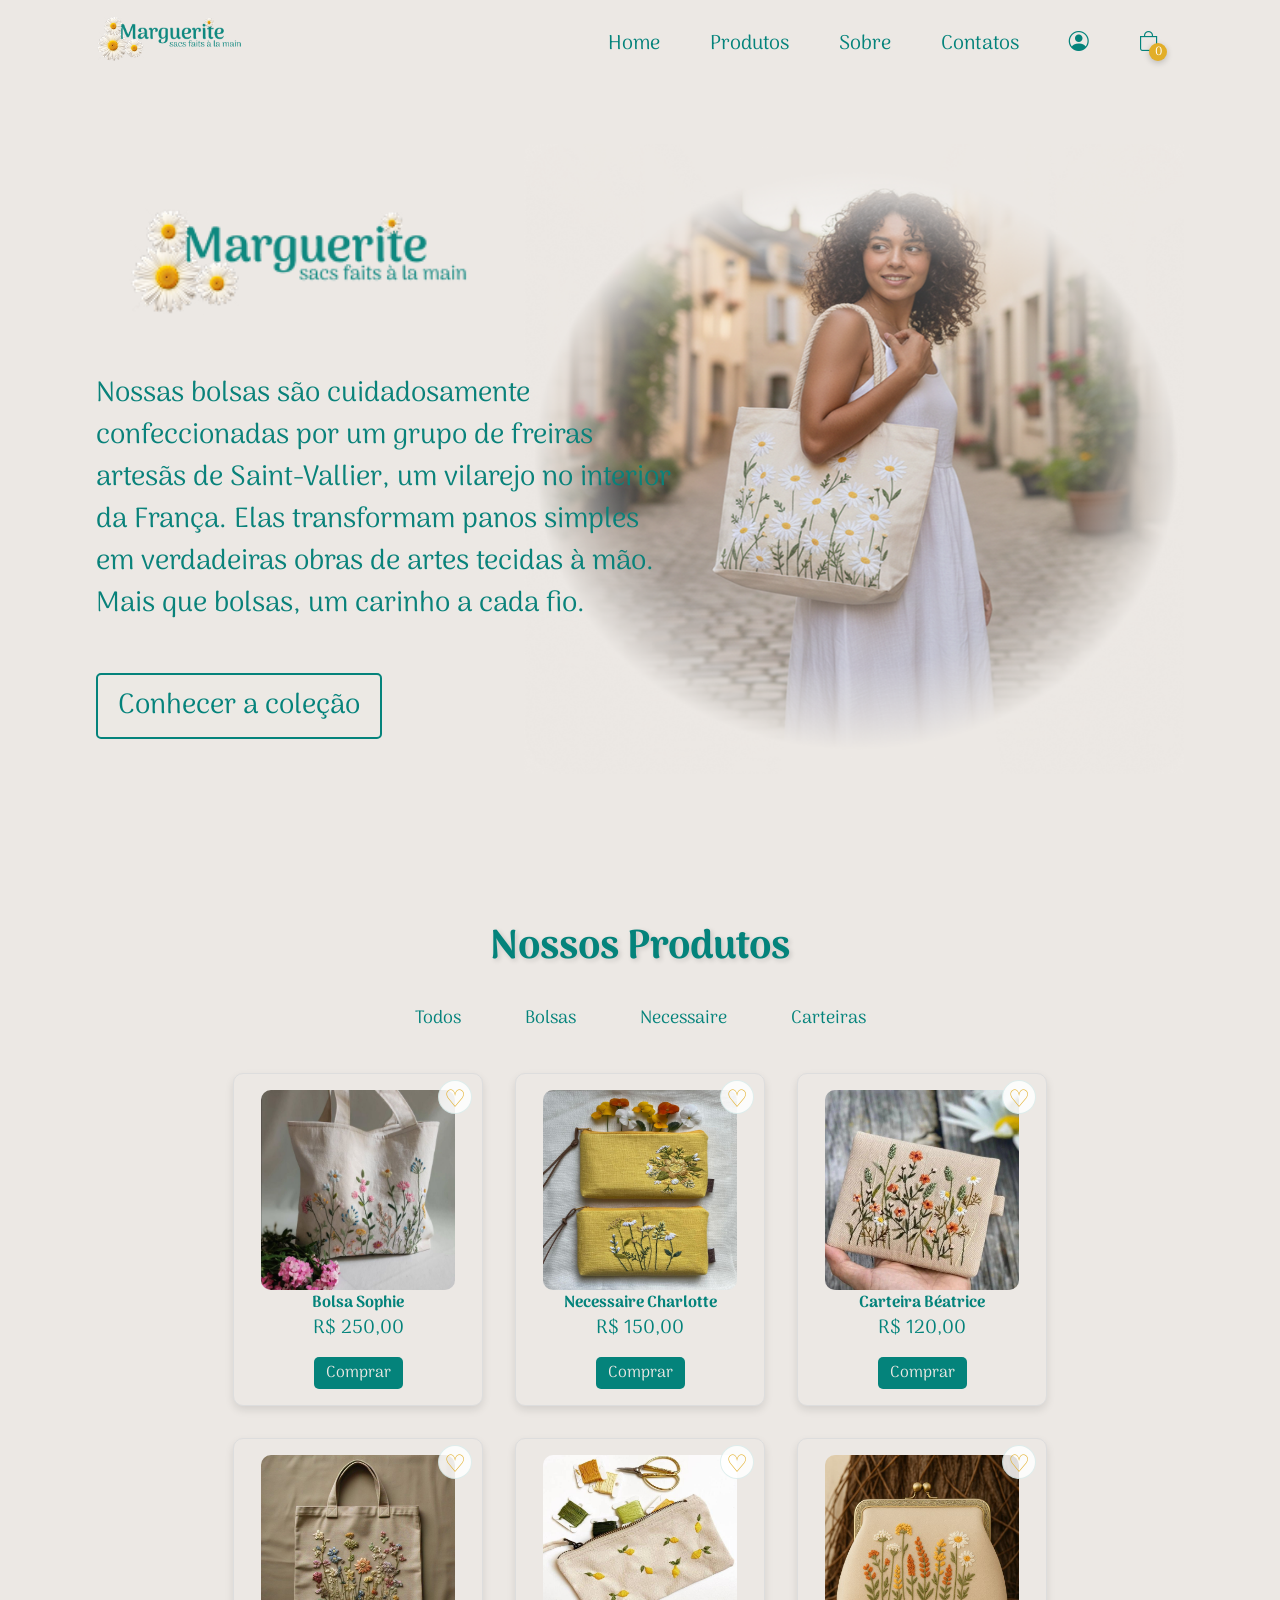
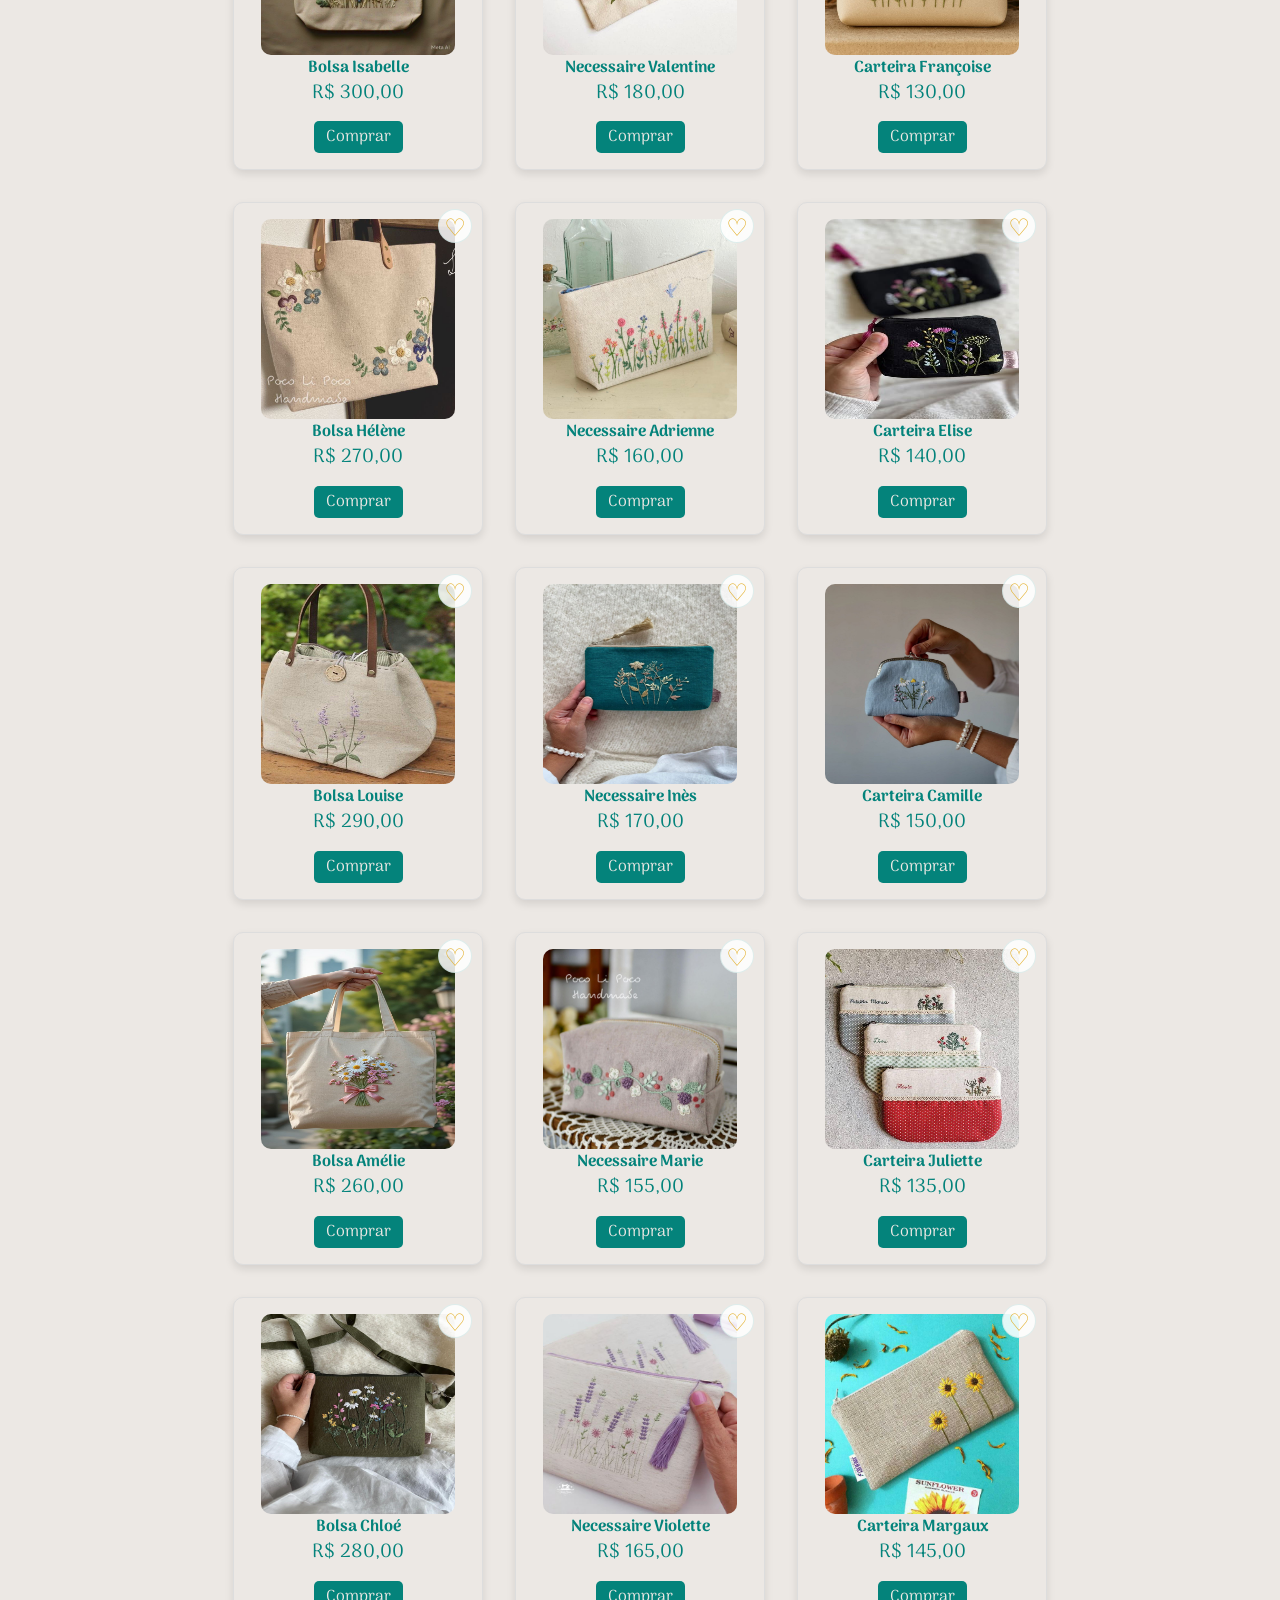
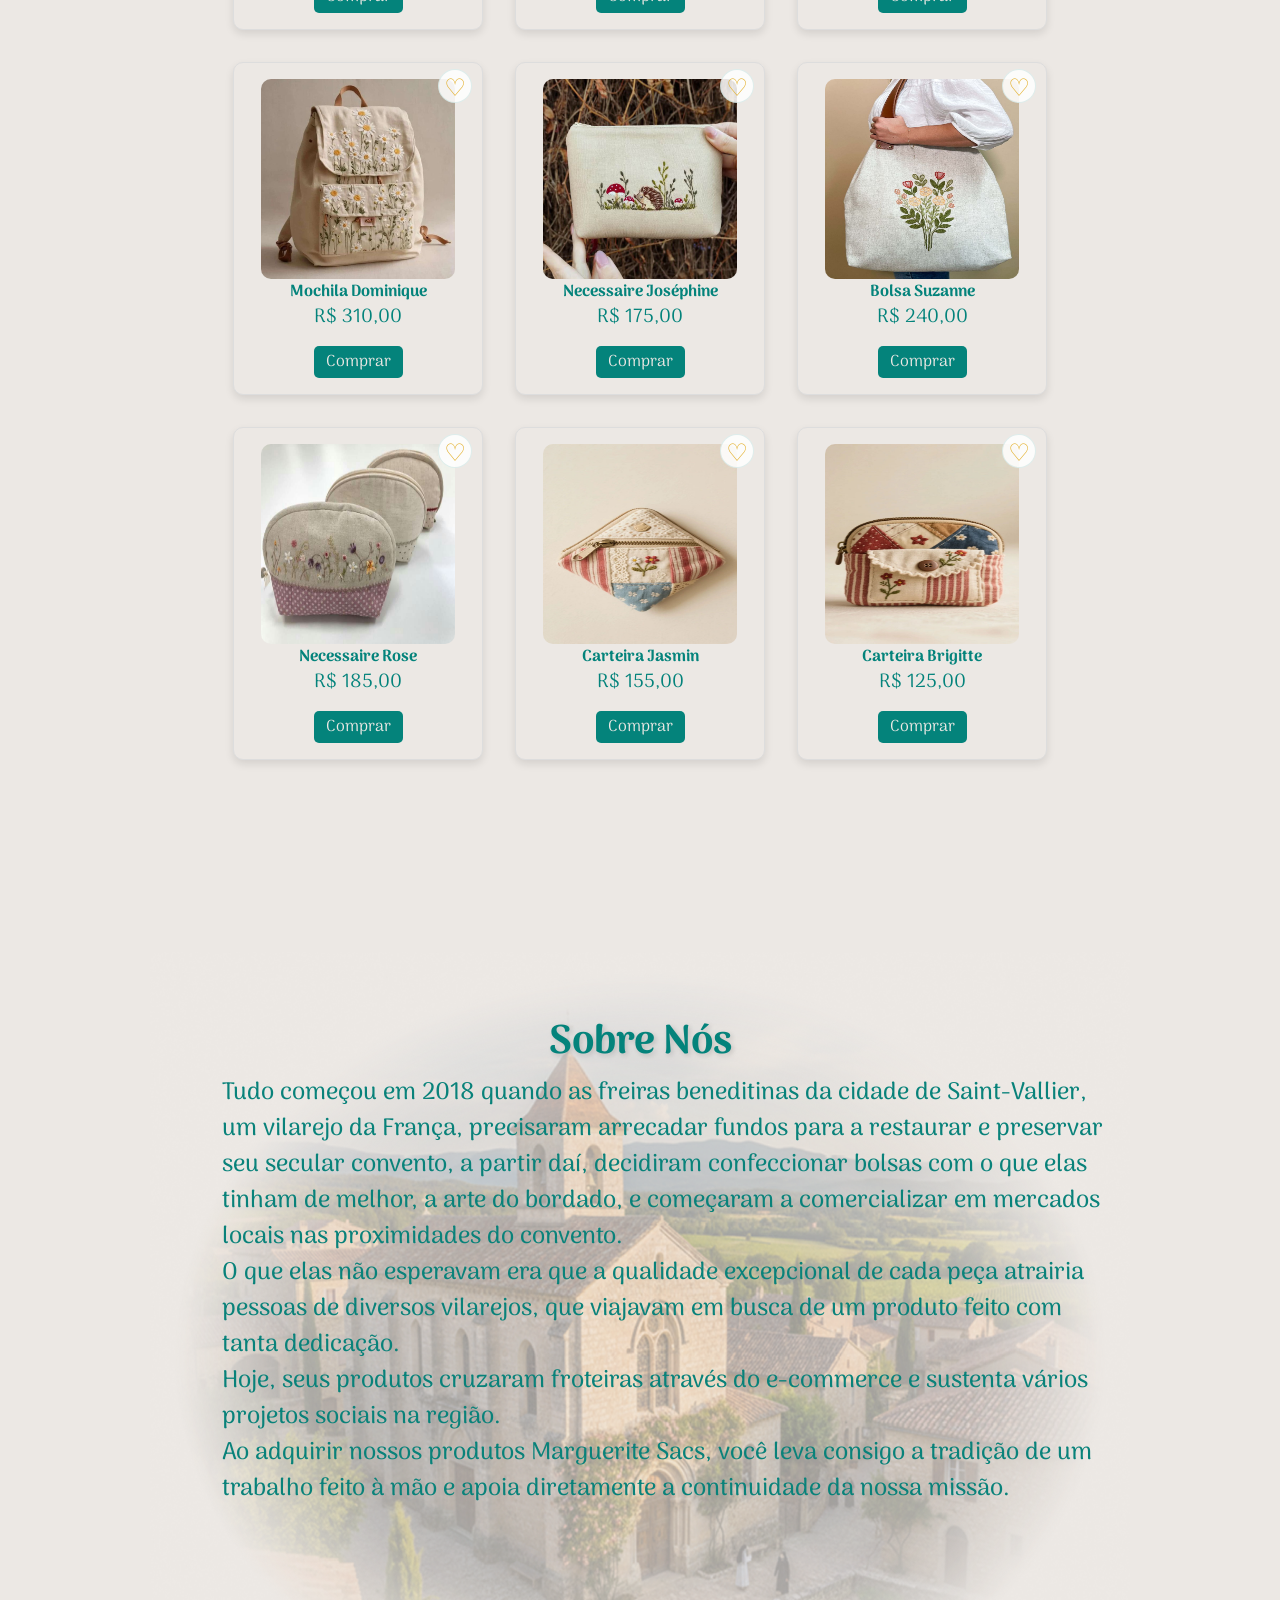
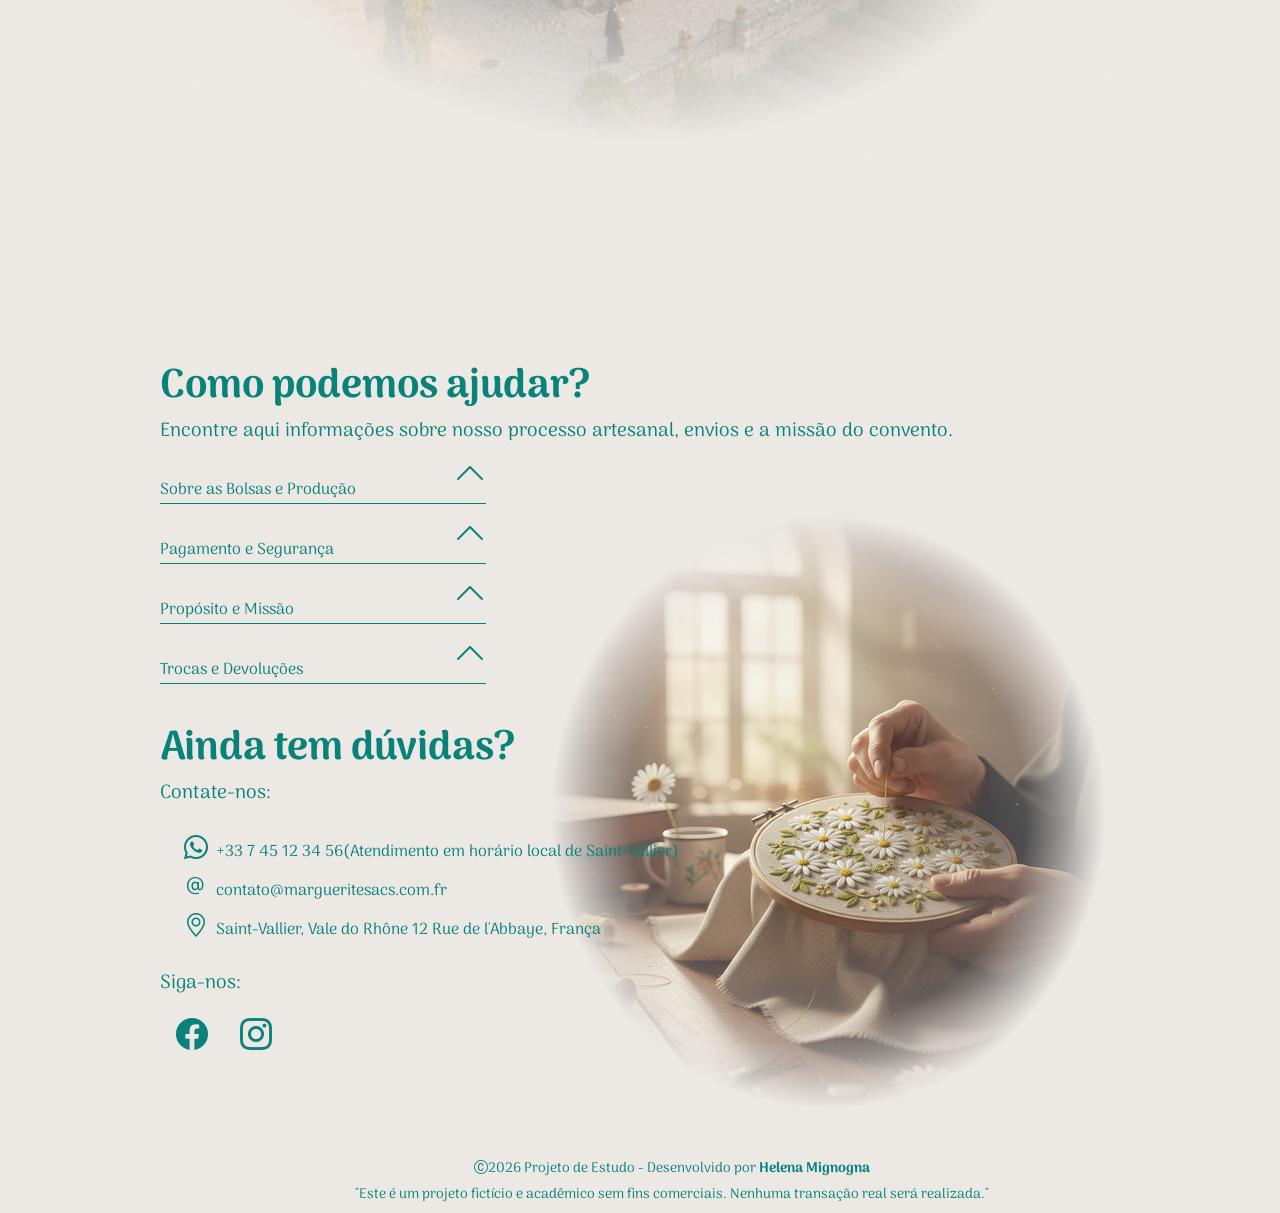
<file: index.html>
<!DOCTYPE html>
<html lang="pt-br">

<head>
    <meta property="og:type" content="website">
    <meta property="og:url" content="https://mignogna.github.io/marguerite_sacs/">
    <meta property="og:title" content="Marguerite Sacs | Bolsas Artesanais">
    <meta property="og:description" content="Nossos produtos são bordados à mão com todo o carinho que você merece!">
    <meta property="og:image" content="https://mignogna.github.io/marguerite_sacs/Assets/Image/Metapost.png">
    <meta charset="UTF-8">
    <meta name="viewport" content="width=device-width, initial-scale=1.0">
    <link rel="stylesheet" href="style.css">
    <link rel="preconnect" href="https://fonts.googleapis.com">
    <link rel="preconnect" href="https://fonts.gstatic.com" crossorigin>
    <link href="https://cdn.jsdelivr.net/npm/bootstrap-icons@1.10.5/font/bootstrap-icons.css" rel="stylesheet">
    <link
        href="https://fonts.googleapis.com/css2?family=Arima:wght@100..700&family=EB+Garamond:ital,wght@0,400..800;1,400..800&display=swap"
        rel="stylesheet">
    <link rel="shortcut icon" href="./Assets/Image/daisyIcon.png" type="image/x-icon">
    <title>Marguerite Sacs</title>
</head>

<body>
    <header>
        <div><a href="#home"><img class="logoHeader" src="./Assets/Image/logoStore.png" alt="Logo Store" /></a>
        </div>
        <div>
            <nav>
                <ul>
                    <li><a href="#home">Home</a></li>
                    <li><a href="#products">Produtos</a></li>
                    <li><a href="#about">Sobre</a></li>
                    <li><a href="#contacts">Contatos</a></li>
                    <li><a href="#"><i class="bi bi-person-circle"></i></a></li>
                    <li><a href="#" class="cart-link"><i class="bi bi-bag"></i>
                            <span id="cart-badge" class="cart-badge pulse">0</span>
                        </a>
                    </li>
                </ul>
            </nav>
        </div>
    </header>

    <section id="home">
        <div class="home-container">
            <div class="content-left">
                <img class="logoStore" src="./Assets/Image/logoStore.png" alt="Logo Store" />
                <p class="txt-home">Nossas bolsas são cuidadosamente confeccionadas por um grupo de freiras artesãs de
                    <span lang="fr">Saint-Vallier</span>, um vilarejo no interior da França. Elas transformam panos
                    simples em verdadeiras
                    obras de artes tecidas à mão.<br>
                    Mais que bolsas, um carinho a cada fio.
                </p>
                <a href="./products.html" class="btn-home">Conhecer a coleção</a>
            </div>
            <div class="content-right"><img class="img-home" src="./Assets/Image/imgHome.png"
                    alt="Foto Ilustrativa da Mulher com a bolsa "></div>
        </div>
    </section>

    <section id="products">
        <div class="products-container">
            <h2 class="title-products">Nossos Produtos</h2>
            <div class="filter-products">
                <button class="filter-btn" onclick="filterByCategory('all')">Todos</button>
                <button class="filter-btn" onclick="filterByCategory('bag')">Bolsas</button>
                <button class="filter-btn" onclick="filterByCategory('necessaire')"><span translate="no"
                        lang="fr">Necessaire</span></button>
                <button class="filter-btn" onclick="filterByCategory('wallet')">Carteiras</button>
            </div>
            <div id="cards-products"></div>
            <button class="btn-bag hidden" id="btn-bag"><img src="./Assets/Image/daisyIcon.png" alt="Daisy Icon">
                Conferir a sacola</button>
        </div>
        <!-- Cart modal -->
        <div id="cart-modal" class="cart-modal">
            <div class="cart-modal-content">
                <button class="close-cart" id="close-cart">×</button>
                <h3><img src="./Assets/Image/daisyIcon.png" alt="Daisy Icon"> Sua Sacola (Simulação)</h3>
                <div id="cart-modal-body"></div>
            </div>
        </div>
        <!-- Checkout / address modal -->
        <div id="checkout-modal" class="cart-modal">
            <div class="cart-modal-content">
                <button class="close-cart" id="close-checkout">×</button>
                <div id="checkout-modal-body"></div>
            </div>
        </div>
    </section>

    <section id="about">
        <div class="hero"><img src="./Assets/Image/aboultImage.png" alt="Convent View"></div>
        <div class="content-about">
            <h2>Sobre Nós</h2>
            <p>Tudo começou em 2018 quando as freiras beneditinas da cidade de <span lang="fr">Saint-Vallier</span>,
                um
                vilarejo da França,
                precisaram arrecadar fundos para a restaurar e preservar seu secular convento, a partir daí, decidiram
                confeccionar bolsas com o que elas tinham de melhor, a arte do bordado, e começaram a comercializar em
                mercados locais nas proximidades do convento.<br>
            O que elas não esperavam era que a qualidade excepcional de cada peça atrairia pessoas de diversos
                vilarejos, que viajavam em busca de um produto feito com tanta dedicação.<br>
            Hoje, seus produtos cruzaram froteiras através do e-commerce e sustenta vários projetos sociais na
                região.<br>
            Ao adquirir nossos produtos<span lang="fr"> Marguerite Sacs</span>, você leva consigo a tradição de um
                trabalho feito à mão e
                apoia diretamente a continuidade da nossa missão.
            <p>
        </div>
    </section>

    <section id="contacts">
        <div class="contacts-container">
            <div class="contacts-title">Como podemos ajudar?</div>
            <p>Encontre aqui informações sobre nosso processo artesanal, envios e a missão do convento.</p>
            <dl class="questions">
                <div class="questions-items">Sobre as Bolsas e Produção<i class="bi bi-chevron-up"></i></div>
                <dt>1. As bolsas são realmente feitas à mão?<i class="bi bi-chevron-up "></i></dt>
                <dd>R: Sim. Cada peça da Marguerite Sacs é confeccionada individualmente pelas irmãs beneditinas em
                    Saint-Vallier. O processo une técnicas tradicionais de bordado e montagem artesanal, o que torna
                    cada
                    bolsa única.</dd>
                <dt>2. Qual o prazo de entrega, já que o produto é artesanal?<i class="bi bi-chevron-up"></i></dt>
                <dd>R: Como respeitamos o tempo do trabalho manual, nosso estoque é limitado. Se o produto estiver
                    disponível, o envio é feito em até 3 dias úteis. Para itens sob encomenda, o prazo de confecção é
                    informado na página do produto.</dd>
                <dt>3. Quais materiais são utilizados nas peças?<i class="bi bi-chevron-up"></i></dt>
                <dd>R: Utilizamos tecidos de alta qualidade e fios selecionados que garantem durabilidade. Buscamos
                    sempre materiais que respeitem a natureza e a simplicidade, alinhados aos valores do nosso convento.
                </dd>
            </dl>

            <dl>
                <div class="questions-items">Pagamento e Segurança<i class="bi bi-chevron-up"></i></div>
                <dt>4. O site é seguro para compras?<i class="bi bi-chevron-up"></i></dt>
                <dd>R: Este é um projeto fictício para fins acadêmicos. Portanto, não processamos pagamentos reais nem
                    realizamos vendas no momento.
                </dd>
                <dt>5. Quais seriam as formas de pagamento aceitas?<i class="bi bi-chevron-up"></i></dt>
                <dd>R: Em uma operação real, aceitaríamos exclusivamente os principais cartões de crédito (Visa,
                    Mastercard,
                    American Express e outros). Essa escolha garante uma transação internacional segura e imediata tanto
                    para o cliente quanto para a missão do nosso convento.</dd>
            </dl>

            <dl>
                <div class="questions-items"> Propósito e Missão<i class="bi bi-chevron-up"></i></div>
                <dt>6. Para onde vai o valor das vendas?<i class="bi bi-chevron-up"></i></dt>
                <dd>R: 100% do lucro é revertido para a restauração do Convento de Saint-Vallier e para o sustento de
                    projetos sociais voltados à comunidade local na França.</dd>
                <dt>7. Posso visitar o convento e comprar pessoalmente?<i class="bi bi-chevron-up"></i></dt>
                <dd>R: Claro! As irmãs recebem visitantes em horários específicos nos mercados locais de Saint-Vallier.
                    É
                    uma forma maravilhosa de conhecer a origem de cada bordado.</dd>
            </dl>

            <dl>
                <div class="questions-items">Trocas e Devoluções<i class="bi bi-chevron-up"></i></div>
                <dt>8. Posso trocar minha bolsa se eu não gostar?<i class="bi bi-chevron-up"></i></dt>
                <dd>R: Sim, aceitamos devoluções em até 7 dias após o recebimento. Por ser um trabalho de caridade e
                    artesanal, pedimos que a peça seja devolvida em perfeito estado e na embalagem original.</dd>
                <dt>9. Como faço para cuidar da minha Marguerite Sacs?<i class="bi bi-chevron-up"></i></dt>
                <dd>R: Por conter bordados manuais delicados, recomendamos a limpeza apenas com um pano levemente úmido.
                    Evite lavagem em máquinas ou exposição prolongada ao sol para preservar as cores dos fios.</dd>
                <dt>10. Vocês fazem personalizações exclusivas?<i class="bi bi-chevron-up"></i></dt>
                <dd>R: Atualmente, trabalhamos com modelos padronizados criados pelas irmãs, mas estamos estudando a
                    possibilidade de incluir iniciais bordadas em coleções futuras.</dd>
            </dl>

            <div class="contacts-title">Ainda tem dúvidas?</div>
            <div class="contacts">
                <p >Contate-nos:</p>
                <div class="contact-line">
                    <a href="https://wa.me/33745123456" target="_blank"><i class="bi bi-whatsapp"></i>+33 7 45 12 34
                        56(Atendimento em horário local de <span lang="fr">Saint-Vallier</span>)</a>
                    <a href="mailto:contato@margueritesacs.com.fr" target="_blank"><i
                            class="bi bi-at"></i>contato@margueritesacs.com.fr</a>
                    <a href="https://maps.app.goo.gl/irj92bfmVomj96eF9" target="_blank"><i
                            class="bi bi-geo-alt"></i><span lang="fr">Saint-Vallier, Vale do Rhône 12 Rue de l'Abbaye,
                            França</span></a>

                </div>
                <p>Siga-nos:</p>
                <div class="social_media">
                    <a href="https://www.facebook.com/margueritesacs" target="_blank"><i class="bi bi-facebook"></i></a>
                    <a href="https://www.instagram.com/margueritesacs" target="_blank"><i
                            class="bi bi-instagram"></i></a>
                </div>
            </div>
            <img src="./Assets/Image/Contact Page Image.png" alt="Sewing bag image" class="contact-image">
        </div>
    </section>

    <footer>
        <p><i class="bi bi-c-circle"></i>2026 Projeto de Estudo - Desenvolvido por <a
                href="https://linkedin.com/in/helenamignogna/" target="_blank">Helena Mignogna</a></p>
        <p>"Este é um projeto fictício e acadêmico sem fins comerciais. Nenhuma transação real será realizada."
        </p>
    </footer>
    <script type="module" src="script.js"></script>
</body>

</html>
</file>
<file: style.css>
* {
    margin: 0;
    padding: 0;
    box-sizing: border-box;
    font-family: 'Arima', system-ui;
    text-decoration: none;
    list-style: none;
}

body {
    background-color: #ece8e4;
    width: 100dw;
}

html {
    scroll-behavior: smooth;
}

.logoHeader {
    width: 150px;
}

header {
    position: fixed;
    width: 100%;
    background-color: #ece8e4;
    top: 0%;
    z-index: 10;
    display: flex;
    justify-content: space-between;
    align-items: center;
    padding: 1rem 6rem;
}

nav ul {
    display: flex;

}

nav a {
    color: #04837b;
    margin: 0 25px;
    font-size: 20px;
    transition: 0.3s ease-in-out;
}

nav a:hover {
    color: #e2ae28;
}

.cart-link {
    position: relative;
    display: inline-flex;
    align-items: center;
}

.cart-badge {
    position: absolute;
    top: 15px;
    right: -8px;
    min-width: 18px;
    height: 18px;
    padding: 0 5px;
    border-radius: 50%;
    background: #e2ae28;
    color: #fff;
    font-size: 12px;
    line-height: 18px;
    text-align: center;
    box-shadow: 0 2px 6px rgba(0, 0, 0, 0.2);
}

#home,
#products,
#about,
#contacts {
    position: relative;
    margin: 4rem 6rem;
    padding: 1rem 0;
}

.logoStore {
    width: 350px;
    margin: 8rem 0 2rem 2rem;
}


.home-container {
    display: flex;
    flex-direction: row;
}

.content-left {
    width: 53%;
}

.txt-home {
    font-size: 28px;
    margin: 1rem 0;
    line-height: 1.5;
    color: #09827a;
}

.btn-home {
    display: inline-block;
    margin-top: 2rem;
    border: #04837b 2px solid;
    border-radius: 5px;
    background-color: #ece9e4;
    color: #04837b;
    font-size: 28px;
    cursor: pointer;
    padding: 8px 20px;
    transition: 0.3s ease-in-out;
}

.btn-home:hover {
    background-color: #04837b;
    color: #ece8e4;
}


.content-right {
    z-index: -10;

}

.img-home {
    position: absolute;
    top: 5rem;
    right: 0;
    width: 660px;
    height: 630px;
}

.products-container {
    margin-top: 5rem;

}

h2 {
    text-align: center;
    color: #04837b;
    margin-top: 5rem;
    font-size: 2.5rem;
    text-shadow: 2px 2px 5px rgba(0, 0, 0, 0.15);
}

.filter-products {
    display: flex;
    justify-content: center;
    gap: 2rem;
    margin: 1rem 0;
}

.filter-btn {
    background: none;
    border: none;
    color: #04837b;
    font-size: 18px;
    cursor: pointer;
    padding: 8px 16px;
    transition: color 0.3s, text-decoration 0.3s;
}

.filter-btn:hover {
    text-decoration: underline;
    color: #e2ae28;
    border-radius: 5px;
}

#cards-products {
    display: flex;
    flex-direction: row;
    flex-wrap: wrap;
    justify-content: center;
    gap: 2rem;
    padding: 1rem 4.5rem;
}

.card-product {
    position: relative;
    background-color: #ece8e4;
    border: 1px solid #ddd;
    border-radius: 10px;
    box-shadow: 0 4px 8px rgba(0, 0, 0, 0.1);
    padding: 1rem;
    width: 250px;
    transition: transform 0.3s, box-shadow 0.3s;
    color: #04837b;
    display: flex;
    flex-direction: column;
    justify-content: center;
    align-items: center;
}

.card-product:hover {
    box-shadow: 0 8px 16px rgba(0, 0, 0, 0.2);
    color: #03645d;
}

.card-product p,
.card-product h4 {
    margin: 0;
    text-align: center;
}

.img-product {
    width: 90%;
    height: 200px;
    border-radius: 10px;
    margin: auto;
}

.magnifier {
    position: absolute;
    width: 80px;
    height: 80px;
    border-radius: 50%;
    box-shadow: 0 6px 18px rgba(0, 0, 0, 0.35);
    border: 3px solid rgba(255, 255, 255, 0.9);
    background-repeat: no-repeat;
    background-position: center;
    pointer-events: none;
    z-index: 9999;
    transform: translate(-50%, -50%);
}

.btn-buy {
    margin-top: 1rem;
    padding: 3px 12px;
    background-color: #04837b;
    color: #ece8e4;
    border: none;
    border-radius: 5px;
    cursor: pointer;
    font-size: 16px;
    transition: background-color 0.3s;
}

.btn-buy:hover {
    background-color: #03645d;
}

.btn-bag {
    position: fixed;
    top: 60%;
    right: 4rem;
    padding: 12px 24px;
    background-color: #e2ae28;
    color: #ece8e4;
    border: none;
    visibility: visible;
    opacity: 1;
    border-radius: 5px;
    font-size: 18px;
    cursor: pointer;
    box-shadow: 0 4px 8px rgba(0, 0, 0, 0.2);
    transition: background-color 0.3s, box-shadow 0.3s;
}

.btn-bag:hover {
    background-color: #c99724;
    box-shadow: 0 6px 12px rgba(0, 0, 0, 0.3);
}

.btn-bag img {
    width: 24px;
    height: 24px;
    transform: translateY(6px);
}

.hidden {
    opacity: 0;
    visibility: hidden;
    pointer-events: none;
    transition: 0.3 ease-in-out;
}

/* small pulse animation when item added */
.cart-badge.pulse {
    animation: badge-pulse 360ms ease;
}

@keyframes badge-pulse {
    0% {
        transform: scale(1);
    }

    50% {
        transform: scale(1.35);
    }

    100% {
        transform: scale(1);
    }
}

/* Checkout form styles (reuse modal layout) */
.checkout-form {
    display: grid;
    gap: 0.5rem;
}

.checkout-form .form-row {
    display: flex;
    gap: 1rem;
    width: 100%;
}

.checkout-form label {
    font-size: 1.2rem;
    color: #03645d;
    width: 28%;
}

.checkout-form input,
.checkout-form textarea {
    width: 72%;
    padding: 8px 10px;
    border: 1px solid #ddd;
    border-radius: 6px;
}

.checkout-submit-row {
    display: flex;
    justify-content: flex-end;
    align-items: center;
    gap: 0.5rem;
    margin-top: 0.5rem;
    width: 100%;
}

.checkout-submit-row .confirm,
#close-confirm {
    background: #04837b;
    color: #fff;
    padding: 8px 12px;
    border: none;
    border-radius: 6px;
    cursor: pointer;
}

.checkout-submit-row .cancel {
    background: #e2ae28;
    color: #fff;
    padding: 8px 12px;
    border: none;
    border-radius: 6px;
    cursor: pointer;
}

/* confirmation message styling */
.confirm-message {
    color: #04837b;
}

.confirm-message h3 {
    margin-top: 0;
}

.confirm-total {
    margin-top: 0.5rem;
    font-weight: 700;
}

/* Cart modal styles */
.cart-modal {
    display: none;
}

.cart-modal.show {
    position: fixed;
    inset: 0;
    background: rgba(0, 0, 0, 0.45);
    display: flex;
    align-items: center;
    justify-content: center;
    z-index: 2000;
}

.cart-modal-content {
    position: relative;
    width: 90%;
    max-width: 720px;
    background: #ECE8E4;
    color: #04837b;
    border-radius: 12px;
    padding: 1.25rem;
    box-shadow: 0 10px 30px rgba(0, 0, 0, 0.25);
}

.total-payment {
    font-weight: 700;
    font-size: 1.1rem;
}

.cart-modal-content h3 {
    margin: 0 0 1rem 0;
}

.close-cart {
    position: absolute;
    right: 1rem;
    top: 1rem;
    border: none;
    background: transparent;
    font-size: 1.5rem;
    cursor: pointer;
    color: #333;
}

.fav-btn {
    position: absolute;
    top: 6px;
    right: 10px;
    width: 34px;
    height: 34px;
    border-radius: 50%;
    background: #ffffffd9;
    border: 1px solid #04837b1f;
    color: #e2ae28;
    display: block;
    align-items: center;
    justify-content: center;
    cursor: pointer;
    font-size: 24px;
    transition: transform 0.12s ease, background-color 0.12s ease, box-shadow 0.12s ease;
}

.fav-btn:hover {
    transform: translateY(-2px);
    box-shadow: 0 6px 14px rgba(0, 0, 0, 0.08);
}

.fav-btn.active {
    background: #ffffff;
    color: #e2ae28;
    box-shadow: 0 8px 20px #c628280f;
}

.cart-table {
    width: 100%;
    border-collapse: collapse;
}

.cart-table th,
.cart-table td {
    padding: 8px 6px;
    text-align: center;
    border-bottom: 2px solid #dadfdd;
}

.cart-total {
    text-align: right;
    margin-top: 1rem;
    font-weight: 700;
}

.cart-subtotal,
.cart-shipping,
.cart-grandtotal {
    font-size: 1rem;
    font-weight: 500;
    color: #04837b
}

.cart-actions {
    display: flex;
    gap: 0.5rem;
    justify-content: flex-end;
    margin-top: 1rem;
}

.cart-actions button {
    padding: 8px 12px;
    border-radius: 6px;
    border: none;
    cursor: pointer;
}

.cart-actions .checkout {
    background: #04837b;
    color: #fff
}

.cart-actions .clear {
    background: #e2ae28;
    color: #fff
}

.qty-btn {
    width: 18px;
    height: 18px;
    background: #04837b;
    color: #fff;
    border: none;
    border-radius: 50%;
    cursor: pointer;
    font-weight: 700;
    display: inline-flex;
    align-items: center;
    justify-content: center;
}

.cart-action {
    background-color: #04837b;
    color: #fff;
    padding: 2px 4px;
    border-radius: 5px;
    cursor: pointer;
    border: none;
}

.hero img {
    width: 90%;
    height: 90dvh;
    display: block;
    margin: 5rem auto 0 auto;
}

.content-about {
    width: 100%;
    display: flex;
    flex-direction: column;
    justify-content: center;
    align-items: center;
    color: #09827a;
    position: absolute;
    top: 8%;
}

.content-about p {
    font-size: 1.5rem;
    font-weight: 500;
    line-height: 1.5;
}

.contacts-container {
    position: relative;
    height: auto;
    padding-top: 4rem;
    color: #09827a;
}

.contacts-title {
    font-weight: 700;
    margin: 2rem 0 0 4rem;
    font-size: 2.5rem;
}

p {
    margin-left: 4rem;
    font-size: 1.2rem;
    max-width: 900px;
    line-height: 1.3;
}

.questions-items {
    margin-left: 4rem;
    border-bottom: 1px solid #04837b;
    cursor: pointer;
    width: 30%;
    height: 60px;
    display: flex;
    align-items: end;
    justify-content: space-between;
}

dt {
    margin-left: 5rem;
    display: none;
    cursor: pointer;
    width: 40%;

}

dd {
    margin-left: 6rem;
    width: 60%;
    display: none;
    cursor: pointer;
}

dl.active dt {
    display: flex;
    align-items: center;
    justify-content: space-between;
}

dt.active+dd {
    display: block;
}

.bi-chevron-up {
    display: inline-block;
    margin-left: 10px;
    transition: transform 0.3s;
    font-size: 2rem;
}

.contact-image {
    position: absolute;
    top: 30%;
    right: 4rem;
    z-index: -10;
}

.contact-image img {
    width: 400px;
    height: 400px;
}

.contact-line {
    padding: 1.5rem;
    display: flex;
    flex-direction: column;
    margin-left: 4rem;
}

.contact-line a {
    color: #09827a;
}

.contact-line a i {
    font-size: 1.5rem;
    padding-right: 0.5rem;
}

.social_media {
    display: flex;
    gap: 2rem;
    margin: 1rem 5rem;
    font-size: 2rem;
}

.social_media a i {
    color: #09827a;

}

.social_media a i:hover {
    color: #e2ae28;
    transition: 0.3s;
}

.show {
    display: block;
}

footer {
    display: flex;
    justify-content: center;
    flex-direction: column;
    align-items: center;
}

footer p {
    color: #09827a;
    margin-bottom: 0.5rem;
    font-size: 14px;
    text-align: center;
}

footer a {
    font-weight: 700;
    color: #04837b;
}

@media (max-width: 1024px) {

    #home,
    #products,
    #about,
    #contacts {
        position: relative;
        margin: 4rem 5rem;
        padding: 1rem 0;
    }

    nav ul {
        gap: 1.5rem;
    }

    .logoStore {
        width: 220px;
        margin: 6rem 0 0 4em;
    }

    .txt-home {
        font-weight: 500;
        font-size: 22px;
        color: #03645d;
    }

    .btn-home a {
        font-size: 22px;
    }

    .img-home {
        width: 550px;
        height: 580px;
    }

    h2 {
        font-size: 2rem;
        margin-top: 1rem;
    }

    .filter-products {
        gap: 1.5rem;
        flex-wrap: wrap;
        padding: 0 2rem;
    }

    .filter-btn {
        font-size: 16px;
        padding: 6px 12px;
    }

    #cards-products {
        padding: 1rem 2rem;
        gap: 1.5rem;
    }

    .btn-bag {
        right: 5rem;
    }

    .content-about {
        max-width: 900px;
        top: 20%;
        color: #03645d;
        line-height: 2.5rem;
    }

    .content-about p {
        font-size: 22px;
        text-align: center;
    }

    .contacts-title,
    p,
    .questions-items,
    .contact-line,
    .social_media {
        margin-left: 2rem;
    }

    p {
        max-width: 90%;
    }

    .questions-items,
    dt,
    dd {
        margin-left: 2rem;
        width: 80%;
    }

    .contact-image {
        opacity: 80%;
        right: 0;
    }

    .contact-image img {
        width: 280px;
        height: auto;
    }
}

@media (max-width: 768px) {
    .logoHeader {
        width: 150px;

    }

    header {
        height: auto;
        width: 100%;
        position: fixed;
        padding: 0.5rem 3rem;
    }


    nav ul {
        gap: 1.5rem;
    }

    nav a {
        font-size: 16px;
        margin: 0;
    }

    #home,
    #products,
    #about,
    #contacts {
        position: relative;
        margin: 4rem;
        padding: 1rem 0;
    }

    .content-left {
        width: 65%;
    }

    .txt-home {
        margin: 2rem 0;
        font-size: 20px;
        color: #03645d;
    }

    .btn-home {
        font-size: 20px;
    }

    .img-home {
        width: 520px;
        height: 550px;
    }

    .btn-bag {
        right: 4rem;
    }

    .content-about {
        top: 15%;
        line-height: 2rem;
    }

    .content-about p {
        font-size: 20px;
    }

    .contacts-title,
    p,
    .questions-items,
    .contact-line,
    .social_media {
        margin-left: 1rem;
    }

    .contacts-title {
        font-size: 30px;
    }

    p {
        max-width: 100%;
    }

    .questions-items,
    dt,
    dd {
        margin-left: 1rem;
        width: 90%;
    }

    .contact-image {
        opacity: 60%;
        right: 0;
    }

    .contact-image img {
        width: 250px;
        height: auto;
    }

}

@media (max-width: 480px) {
    .logoHeader {
        width: 80px;
        margin: 1rem 0;
    }

    header {
        height: auto;
        width: 100%;
        position: fixed;
        padding: 0.5rem;
    }


    nav ul {
        gap: 1rem;
    }

    nav a {
        font-size: 14px;
        margin: 0;
    }

    .cart-badge {
        top: 10px;
        right: -6px;
    }

    #home,
    #products,
    #about,
    #contacts {
        position: relative;
        margin: 3rem 0.5rem;
        padding: 1rem 0;
    }

    .logoStore {
        margin: 4rem 0 0 1rem;
    }

    .content-left {
        width: 100%;
    }

    .txt-home {
        font-size: 18px;
        width: 380px;
        line-height: 1.5rem;
        margin-top: 15rem;
        font-weight: 500;
    }

    .btn-home {
        padding: 8px 12px;
        background-color: #ece8e46b;
        font-size: 18px;
        margin-top: 0;
    }

    .img-home {
        width: 450px;
        opacity: 75%;
    }

    h2 {
        font-size: 1.5rem;
        margin-top: 0.5rem;
    }

    .filter-products {
        gap: 0.5rem;
        margin: 0.5rem;
        flex-wrap: wrap;
        padding: 0 1rem;
    }

    .filter-btn {
        font-size: 14px;
        padding: 6px 10px;
    }

    .btn-bag {
        right: 1rem;
        padding: 8px 12px;
        font-size: 14px;
    }

    .content-about {
        top: 12%;
    }

    .content-about p {
        font-size: 17px;
        text-align: center;
    }

    .hero img {
        height: 650px;

        margin-top: 2rem;
    }

    .content-contacts {
        margin-top: 12rem;
        position: relative;
        width: 100%;
        overflow: hidden;
    }

    .contacts-title {
        font-size: 1.8rem;
        margin-left: 0;
    }

    p {
        font-size: 1rem;
        margin-left: 0;
        width: 85%;
    }

    .questions-items {
        height: auto;
        padding-bottom: 10px;
        margin-left: 0;
        width: 75%;
    }

    dt,
    dd {
        width: 100%;
        margin-left: 0;
    }

    dd {
        font-size: 0.95rem;
    }

    .social_media {
        margin: 2rem 1rem;
    }

    .contacts p {
        margin: 1rem 0;
        font-size: 18px;

    }

    .contact-line {
        margin-left: 0;
        padding: 0;
        gap: 0.5rem;
    }

    .contact-image {
        width: 430px;
        height: auto;
        opacity: 50%;
        right: 0;
    }

    footer p {
        font-size: 12px;
        width: 90%;
    }
}
</file>
